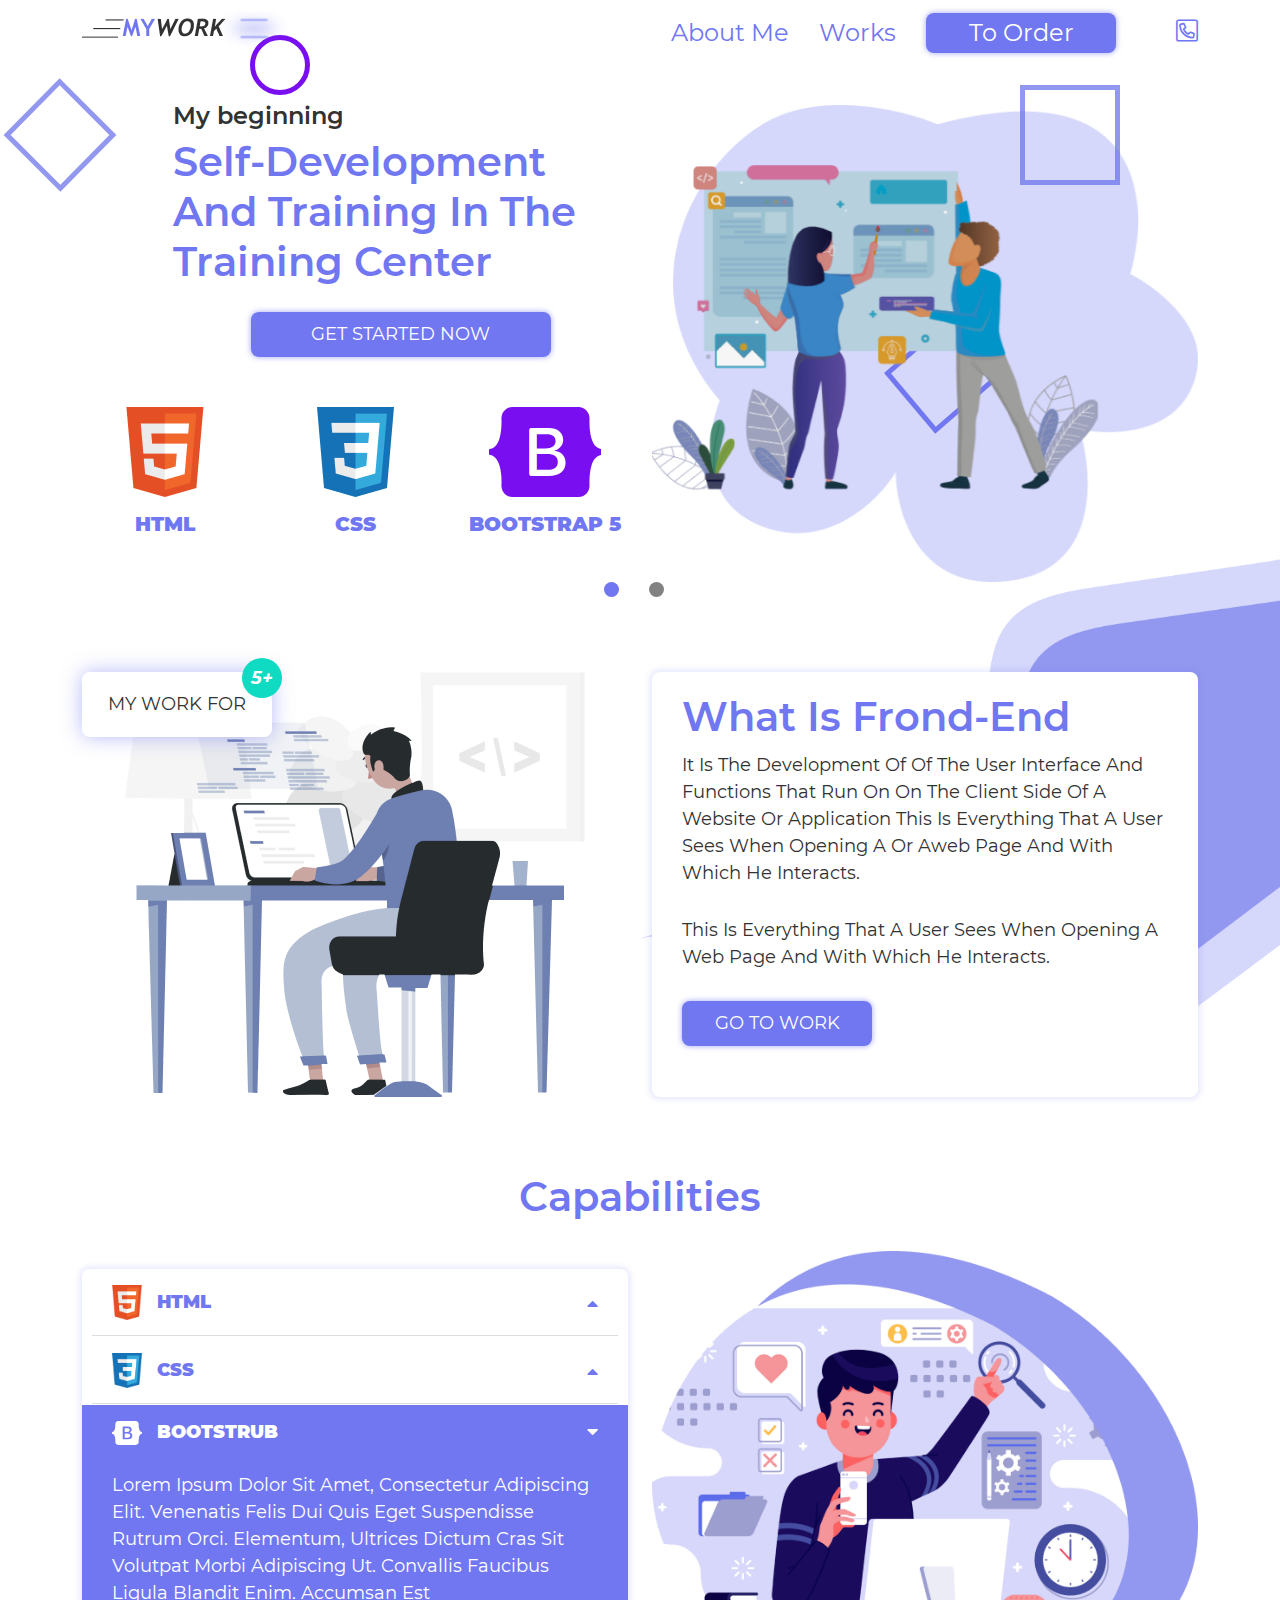
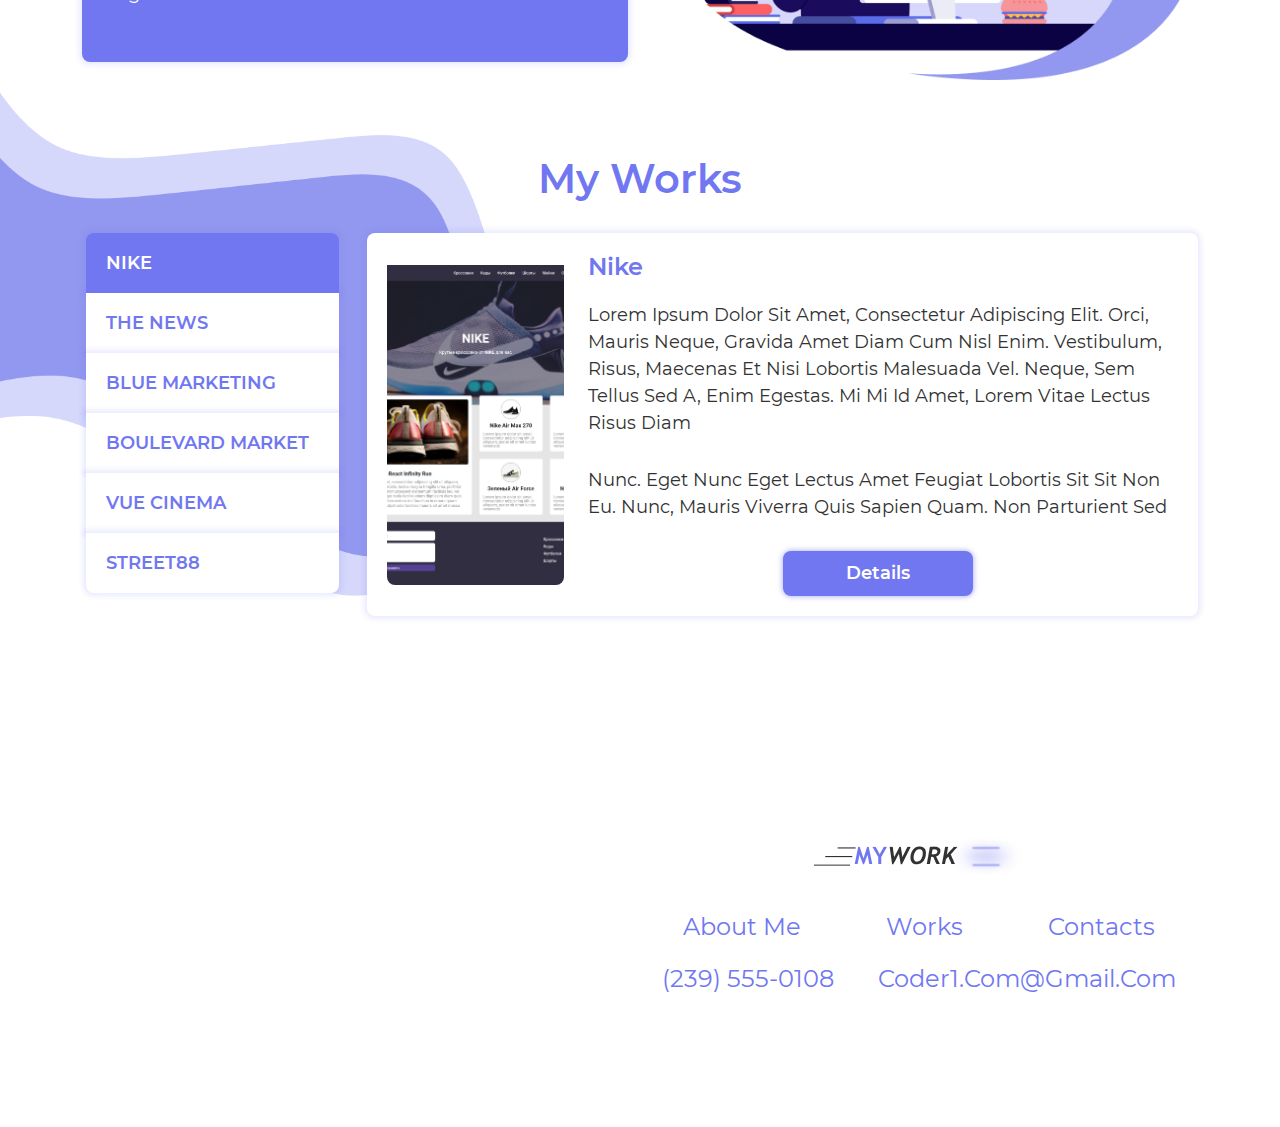
<file: index.html>
<!DOCTYPE html>
<html lang="en">

<head>
  <meta charset="UTF-8">
  <meta name="viewport" content="width=device-width, initial-scale=1.0">
  <title>My-Work</title>
  <link rel="stylesheet" href="libs/bootstrap.min.css">
  <link rel="stylesheet" href="styles/style.css">
  <link rel="stylesheet" href="styles/media.css">
</head>

<body>
  <header class="header">
    <nav class="navbar navbar-expand-lg">
      <div class="container">
        <a href="#!" class="logo"></a>
        <button class="navbar-toggler btn-success" data-bs-toggle="collapse" data-bs-target="#nav">
          <i class="intro__icon fa"></i>
        </button>
        <div class="collapse navbar-collapse" id="nav">
          <ul class="navbar-nav ms-auto align-items-start align-items-lg-center">
            <li><a href="#!" class="header__link">About me</a></li>
            <li><a href="#!" class="header__link">Works</a></li>
            <li><a href="#!" class="header__btn mb-3 mb-lg-0">to order</a></li>
            <li><a href="#!" class="header__tel fa"></a></li>
          </ul>
        </div>
      </div>
    </nav>
  </header>
  <main>
    <section class="intro position-relative">
      <div class="container">
        <div id="slider" class="carousel slide carousel-fade row" data-bs-ride="carousel">
          <div class="col-lg-6">
            <div class="col-lg-10 ms-auto">
              <p class="intro__subtitle">My beginning</p>
              <h1 class="intro__title">Self-development and training in the training center</h1>
              <a href="#!" class="intro__btn mx-auto">GET STARTED NOW</a>
            </div>
            <div class="row text-center flex-wrap-reverse justify-content-center">
              <div class="col-6 col-sm-4">
                <img src="images/html.png" class="intro__brand" alt="HTML">
                <h4 class="intro__name">html</h4>
              </div>
              <div class="col-6 col-sm-4">
                <img src="images/css.png" class="intro__brand" alt="HTML">
                <h4 class="intro__name">css</h4>
              </div>
              <div class="col-6 col-sm-4">
                <svg xmlns="http://www.w3.org/2000/svg" class="intro__brand intro__brand_violet" viewBox="0 0 118 94"
                  role="img">
                  <path fill-rule="evenodd" clip-rule="evenodd"
                    d="M24.509 0c-6.733 0-11.715 5.893-11.492 12.284.214 6.14-.064 14.092-2.066 20.577C8.943 39.365 5.547 43.485 0 44.014v5.972c5.547.529 8.943 4.649 10.951 11.153 2.002 6.485 2.28 14.437 2.066 20.577C12.794 88.106 17.776 94 24.51 94H93.5c6.733 0 11.714-5.893 11.491-12.284-.214-6.14.064-14.092 2.066-20.577 2.009-6.504 5.396-10.624 10.943-11.153v-5.972c-5.547-.529-8.934-4.649-10.943-11.153-2.002-6.484-2.28-14.437-2.066-20.577C105.214 5.894 100.233 0 93.5 0H24.508zM80 57.863C80 66.663 73.436 72 62.543 72H44a2 2 0 01-2-2V24a2 2 0 012-2h18.437c9.083 0 15.044 4.92 15.044 12.474 0 5.302-4.01 10.049-9.119 10.88v.277C75.317 46.394 80 51.21 80 57.863zM60.521 28.34H49.948v14.934h8.905c6.884 0 10.68-2.772 10.68-7.727 0-4.643-3.264-7.207-9.012-7.207zM49.948 49.2v16.458H60.91c7.167 0 10.964-2.876 10.964-8.281 0-5.406-3.903-8.178-11.425-8.178H49.948z"
                    fill="currentColor"></path>
                </svg>
                <h4 class="intro__name">bootstrap 5</h4>
              </div>
            </div>
          </div>
          <div class="col-lg-6">
            <div class="carousel-inner">
              <img src="images/carousel_img_1.png" alt="" class="carousel-item intro__img active">
              <img src="images/carousel_img_2.png" alt="" class="carousel-item intro__img">
            </div>
          </div>
          <div class="carousel-indicators position-static pr-0 mx-0">
            <div class="intro__indicator active" data-bs-target="#slider" data-bs-slide-to="0"></div>
            <div class="intro__indicator" data-bs-target="#slider" data-bs-slide-to="1"></div>
          </div>
        </div>
      </div>
      <div class="rectangle rectangle_1 d-none d-md-block"></div>
      <div class="rectangle rectangle_2 d-none d-md-block"></div>
      <div class="rectangle rectangle_3 d-none d-md-block"></div>
      <div class="rectangle rectangle_4 d-none d-md-block"></div>
    </section>
    <section class="about position-relative">
      <img src="images/shape_1.png" alt="shape_1" class="shape shape_1">
      <div class="container">
        <div class="row">
          <div class="col-lg-6">
            <div class="position-relative text-center">
              <img src="images/about_img.png" alt="" class="mw-100">
              <p class="about__motto">my work for <span class="about__rating">5+</span></p>
            </div>
          </div>
          <div class="col-lg-6">
            <div class="about__content">
              <h2 class="about__title">What is Frond-End</h2>
              <p class="about__text">it is the development of of the user interface and functions that run on on the client side of a website or application
                This is everything that a user sees when opening a or aweb page and with which he interacts.</p>
              <p class="about__text">This is everything that a user sees when opening a web page and with which he interacts.</p>
              <a href="" class="about__link">go to work</a>
            </div>
          </div>
        </div>
      </div>
    </section>
    <section class="capabilities">
      <div class="container">
        <h1 class="capabilities_title">Capabilities</h1>
        <div class="row align-items-center flex-wrap-reverse"> 
        <div class="col-lg-6" >
          <div class="accordion" id="accordion">
          <div class="accordion-item">
            <h4 class="mb-0">
              <button class="accordion__button collapsed" data-bs-toggle="collapse" data-bs-target="#html">
                <span class="accordion__head">
                  <img src="images/html.png" alt="html" class="accordion__logo">
                  html
                  <div class="fa accordion__caret"></div>
                </span>
              </button>
            </h4>
            <div id="html" class="accordion-collapse collapse border-0" data-bs-parent="#accordion">
              <p class="accordion_body">
                Lorem ipsum dolor sit amet, consectetur adipiscing elit. Venenatis felis dui quis eget suspendisse rutrum orci. Elementum, ultrices dictum cras sit volutpat morbi adipiscing ut. Convallis faucibus ligula blandit enim. Accumsan est 
              </p>
            </div>
          </div>
          <div class="accordion-item">
            <h4 class="mb-0">
              <button class="accordion__button collapsed" data-bs-toggle="collapse" data-bs-target="#css">
                <span class="accordion__head">
                  <img src="images/css.png" alt="css" class="accordion__logo">
                  css
                  <div class="fa accordion__caret"></div>
                </span>
              </button>
            </h4>
            <div id="css" class="accordion-collapse collapse border-0" data-bs-parent="#accordion">
              <p class="accordion_body">
                Lorem ipsum dolor sit amet, consectetur adipiscing elit. Venenatis felis dui quis eget suspendisse rutrum orci. Elementum, ultrices dictum cras sit volutpat morbi adipiscing ut. Convallis faucibus ligula blandit enim. Accumsan est 
              </p>
            </div>
          </div>
          <div class="accordion-item">
            <h4 class="mb-0">
              <button class="accordion__button" data-bs-toggle="collapse" data-bs-target="#bootstrub">
                <span class="accordion__head">
                  <svg xmlns="http://www.w3.org/2000/svg" class="accordion__logo" viewBox="0 0 118 94"
                  role="img">
                  <path fill-rule="evenodd" clip-rule="evenodd"
                    d="M24.509 0c-6.733 0-11.715 5.893-11.492 12.284.214 6.14-.064 14.092-2.066 20.577C8.943 39.365 5.547 43.485 0 44.014v5.972c5.547.529 8.943 4.649 10.951 11.153 2.002 6.485 2.28 14.437 2.066 20.577C12.794 88.106 17.776 94 24.51 94H93.5c6.733 0 11.714-5.893 11.491-12.284-.214-6.14.064-14.092 2.066-20.577 2.009-6.504 5.396-10.624 10.943-11.153v-5.972c-5.547-.529-8.934-4.649-10.943-11.153-2.002-6.484-2.28-14.437-2.066-20.577C105.214 5.894 100.233 0 93.5 0H24.508zM80 57.863C80 66.663 73.436 72 62.543 72H44a2 2 0 01-2-2V24a2 2 0 012-2h18.437c9.083 0 15.044 4.92 15.044 12.474 0 5.302-4.01 10.049-9.119 10.88v.277C75.317 46.394 80 51.21 80 57.863zM60.521 28.34H49.948v14.934h8.905c6.884 0 10.68-2.772 10.68-7.727 0-4.643-3.264-7.207-9.012-7.207zM49.948 49.2v16.458H60.91c7.167 0 10.964-2.876 10.964-8.281 0-5.406-3.903-8.178-11.425-8.178H49.948z"
                    fill="currentColor"></path>
                </svg>
                  bootstrub
                  <div class="fa accordion__caret"></div>
                </span>
              </button>
            </h4>
            <div id="bootstrub" class="accordion-collapse collapse show border-0" data-bs-parent="#accordion">
              <p class="accordion_body">
                Lorem ipsum dolor sit amet, consectetur adipiscing elit. Venenatis felis dui quis eget suspendisse rutrum orci. Elementum, ultrices dictum cras sit volutpat morbi adipiscing ut. Convallis faucibus ligula blandit enim. Accumsan est 
              </p>
            </div>
          </div>
        </div>
      </div>
        <div class="col-lg-6 mb-3 mb-lg-0">
          <img src="images/capabilities.png" alt="smiling developer" class="w-100">
        </div>
        </div>
      </div>
    </section>
    
    <section class="works">
      <img src="images/shape_2.png" alt="shape" class="shape shape_2">
      <div class="container">
        <h2 class="works__title">My Works</h2>
        <div class="row">
          <div class="col-xl-3 mb-3 mb-xl-0 px-3 nav nav-pilss flex-column">
            <a  href="#nike" class="works__link active" data-bs-toggle="pill">Nike</a>
            <a  href="#tnw" class="works__link " data-bs-toggle="pill">The News</a>
            <a  href="#blue" class="works__link " data-bs-toggle="pill">Blue Marketing</a>
            <a  href="#market" class="works__link " data-bs-toggle="pill">Boulevard Market</a>
            <a  href="#vue" class="works__link " data-bs-toggle="pill">Vue cinema</a>
            <a  href="#street" class="works__link " data-bs-toggle="pill">Street88</a>
          </div>
          <div class="col-xl-9 tab-content">
            <div class="tab-pane fade show active wokrs__content h-100 " id="nike">
              <div class="row">
                <div class="col-lg-3 col-md-4 d-flex align-items-center">
                  <img src="images/nike.png" alt="Nike layout" class="works__img">
                </div>
                <div class="col text-center text-md-start " >
                  <h4 class="works__name">Nike</h4>
                  <p class="works__text">Lorem ipsum dolor sit amet, consectetur adipiscing elit. Orci, mauris neque, gravida amet diam cum nisl enim. Vestibulum, risus, maecenas et nisi lobortis malesuada vel. Neque, sem tellus sed a, enim egestas. Mi mi id amet, lorem vitae lectus risus diam </p>
                  <p class="works__text">Nunc. Eget nunc eget lectus amet feugiat lobortis sit sit non eu. Nunc, mauris viverra quis sapien quam. Non parturient sed </p>
                  <a href=""  class="works__button mx-auto">details</a>
                </div>
              </div>
            </div>
            <div class="tab-pane fade  wokrs__content h-100" id="tnw">
              <div class="row">
                <div class="col-lg-3 col-md-4 d-flex align-items-center">
                  <img src="images/TNW.png" alt="The News Web" class="works__img">
                </div>
                <div class="col text-center text-md-start">
                  <h4 class="works__name">The News Web</h4>
                  <p class="works__text">Lorem ipsum dolor sit amet, consectetur adipiscing elit. Orci, mauris neque, gravida amet diam cum nisl enim. Vestibulum, risus, maecenas et nisi lobortis malesuada vel. Neque, sem tellus sed a, enim egestas. Mi mi id amet, lorem vitae lectus risus diam </p>
                  <p class="works__text">Nunc. Eget nunc eget lectus amet feugiat lobortis sit sit non eu. Nunc, mauris viverra quis sapien quam. Non parturient sed </p>
                  <a href=""  class="works__button mx-auto">details</a>
                </div>
              </div>
            </div>
            <div class="tab-pane fade  wokrs__content h-100" id="blue">
              <div class="row">
                <div class="col-lg-3 col-md-4 d-flex align-items-center">
                  <img src="images/Blue marketing.png" alt="Blue marketing" class="works__img">
                </div>
                <div class="col text-center text-md-start">
                  <h4 class="works__name">Blue marketing</h4>
                  <p class="works__text">Lorem ipsum dolor sit amet, consectetur adipiscing elit. Orci, mauris neque, gravida amet diam cum nisl enim. Vestibulum, risus, maecenas et nisi lobortis malesuada vel. Neque, sem tellus sed a, enim egestas. Mi mi id amet, lorem vitae lectus risus diam </p>
                  <p class="works__text">Nunc. Eget nunc eget lectus amet feugiat lobortis sit sit non eu. Nunc, mauris viverra quis sapien quam. Non parturient sed </p>
                  <a href=""  class="works__button mx-auto">details</a>
                </div>
              </div>
            </div>
            <div class="tab-pane fade   wokrs__content h-100" id="market">
              <div class="row">
                <div class="col-lg-3 col-md-4 d-flex align-items-center">
                  <img src="images/Boulevard market.png" alt="Boulevard market" class="works__img">
                </div>
                <div class="col text-center text-md-start">
                  <h4 class="works__name">Boulevard market</h4>
                  <p class="works__text">Lorem ipsum dolor sit amet, consectetur adipiscing elit. Orci, mauris neque, gravida amet diam cum nisl enim. Vestibulum, risus, maecenas et nisi lobortis malesuada vel. Neque, sem tellus sed a, enim egestas. Mi mi id amet, lorem vitae lectus risus diam </p>
                  <p class="works__text">Nunc. Eget nunc eget lectus amet feugiat lobortis sit sit non eu. Nunc, mauris viverra quis sapien quam. Non parturient sed </p>
                  <a href=""  class="works__button mx-auto">details</a>
                </div>
              </div>
            </div>
            <div class="tab-pane fade   wokrs__content h-100" id="vue">
              <div class="row">
                <div class="col-lg-3 col-md-4 d-flex align-items-center">
                  <img src="images/Vue Cinemas.png" alt="Vue Cinemas" class="works__img">
                </div>
                <div class="col text-center text-md-start">
                  <h4 class="works__name">Vue Cinemas</h4>
                  <p class="works__text">Lorem ipsum dolor sit amet, consectetur adipiscing elit. Orci, mauris neque, gravida amet diam cum nisl enim. Vestibulum, risus, maecenas et nisi lobortis malesuada vel. Neque, sem tellus sed a, enim egestas. Mi mi id amet, lorem vitae lectus risus diam </p>
                  <p class="works__text">Nunc. Eget nunc eget lectus amet feugiat lobortis sit sit non eu. Nunc, mauris viverra quis sapien quam. Non parturient sed </p>
                  <a href=""  class="works__button mx-auto">details</a>
                </div>
              </div>
            </div>
            <div class="tab-pane fade   wokrs__content h-100" id="street">
              <div class="row">
                <div class="col-lg-3 col-md-4 d-flex align-items-center">
                  <img src="images/Street88.png" alt="Street88" class="works__img">
                </div>
                <div class="col text-center text-md-start">
                  <h4 class="works__name">Street88</h4>
                  <p class="works__text">Lorem ipsum dolor sit amet, consectetur adipiscing elit. Orci, mauris neque, gravida amet diam cum nisl enim. Vestibulum, risus, maecenas et nisi lobortis malesuada vel. Neque, sem tellus sed a, enim egestas. Mi mi id amet, lorem vitae lectus risus diam </p>
                  <p class="works__text">Nunc. Eget nunc eget lectus amet feugiat lobortis sit sit non eu. Nunc, mauris viverra quis sapien quam. Non parturient sed </p>
                  <a href=""  class="works__button mx-auto">details</a>
                </div>
              </div>
            </div>
          </div>
        </div>
      </div>
    </section>
    
  </main>
  <footer class="footer">
    <div class="container">
      <div class="col-lg-8 col-xl-6 ms-auto text-center">
        <a href="" class="logo"></a>
        <div class="mt-4 mb-3 d-flex justify-content-around flex-wrap">
          <a class="footer__link" href="#!">About Me</a>
          <a class="footer__link" href="#!">Works</a>
          <a class="footer__link" href="#!">Contacts</a>
        </div>
        <div class="d-flex justify-content-around flex-wrap">
          <a class="footer__link" href="tel:+2395550108">(239) 555-0108</a>
          <a class="footer__link" href="mailto:coder1.com@gmail.com">coder1.com@gmail.com</a>
        </div>
      </div>
    </div>
  </footer>

  <script src="libs/bootstrap.bundle.min.js"></script>
</body>

</html>
</file>
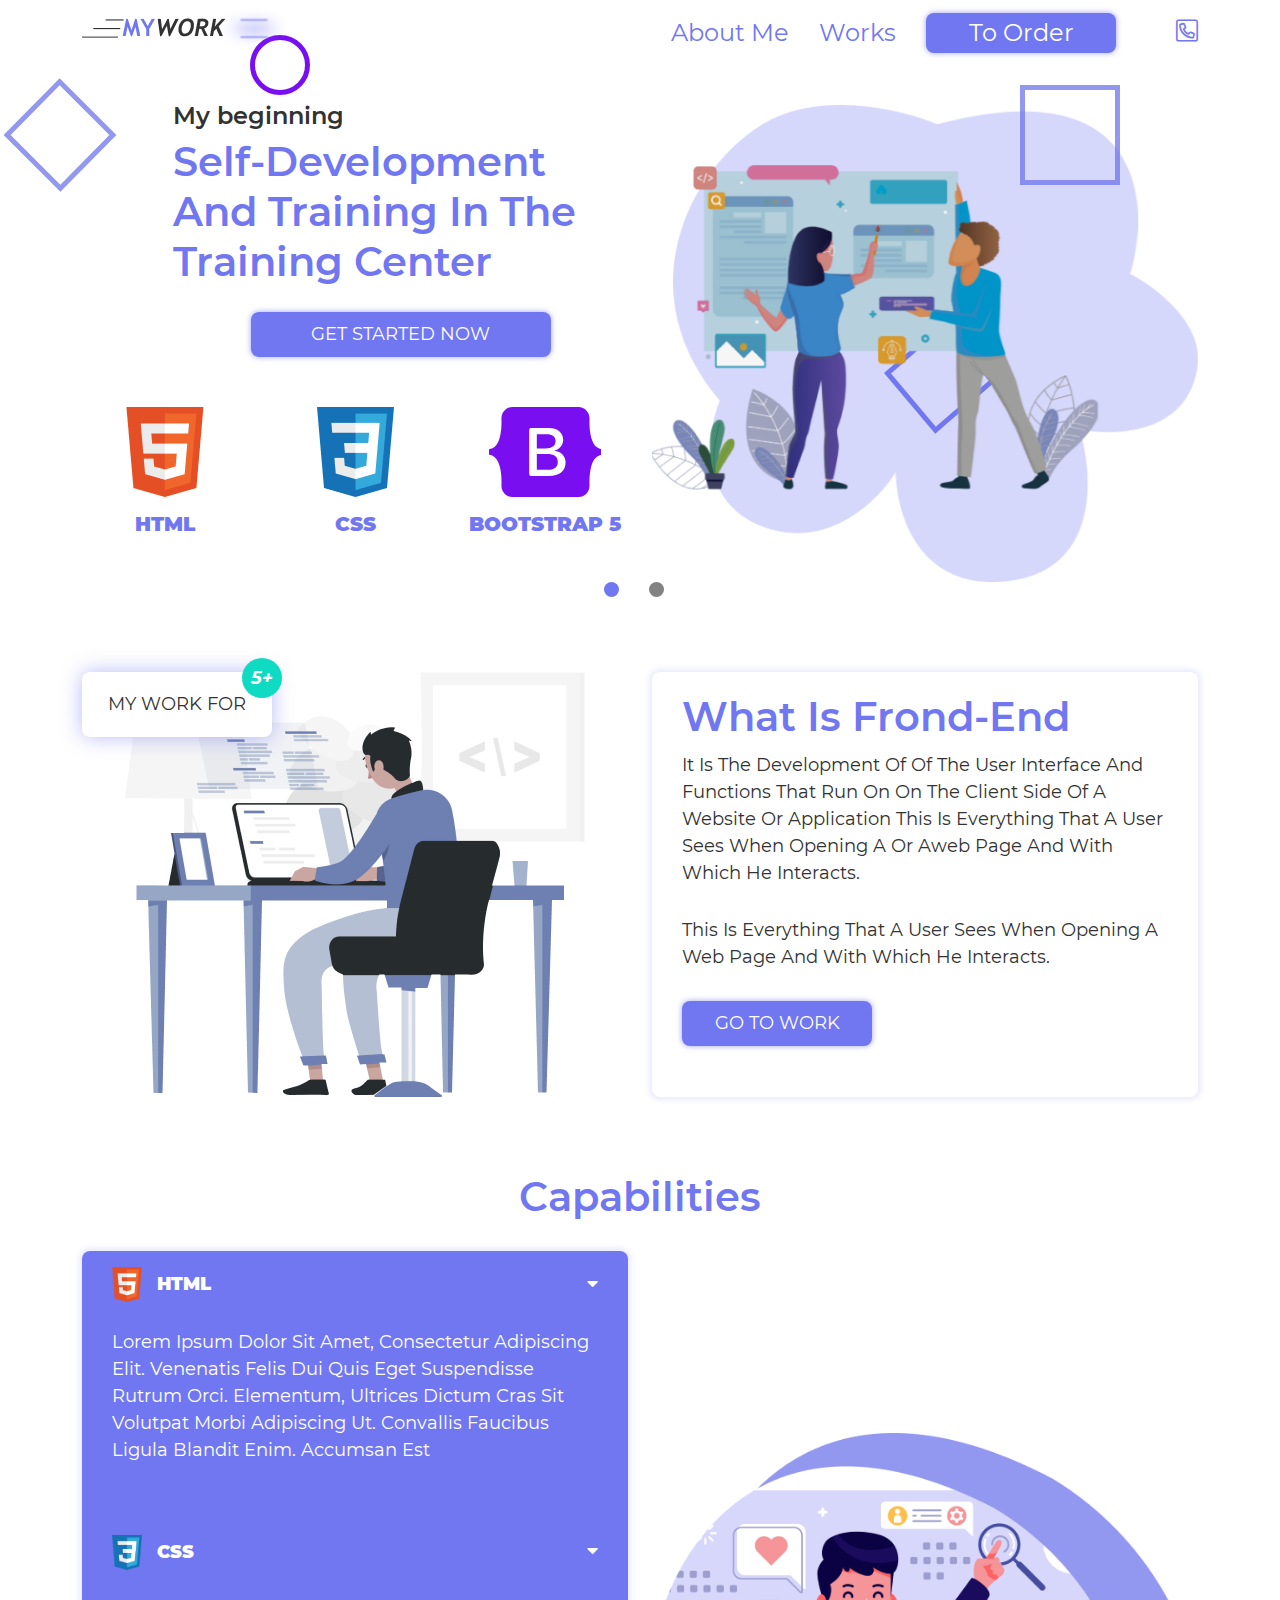
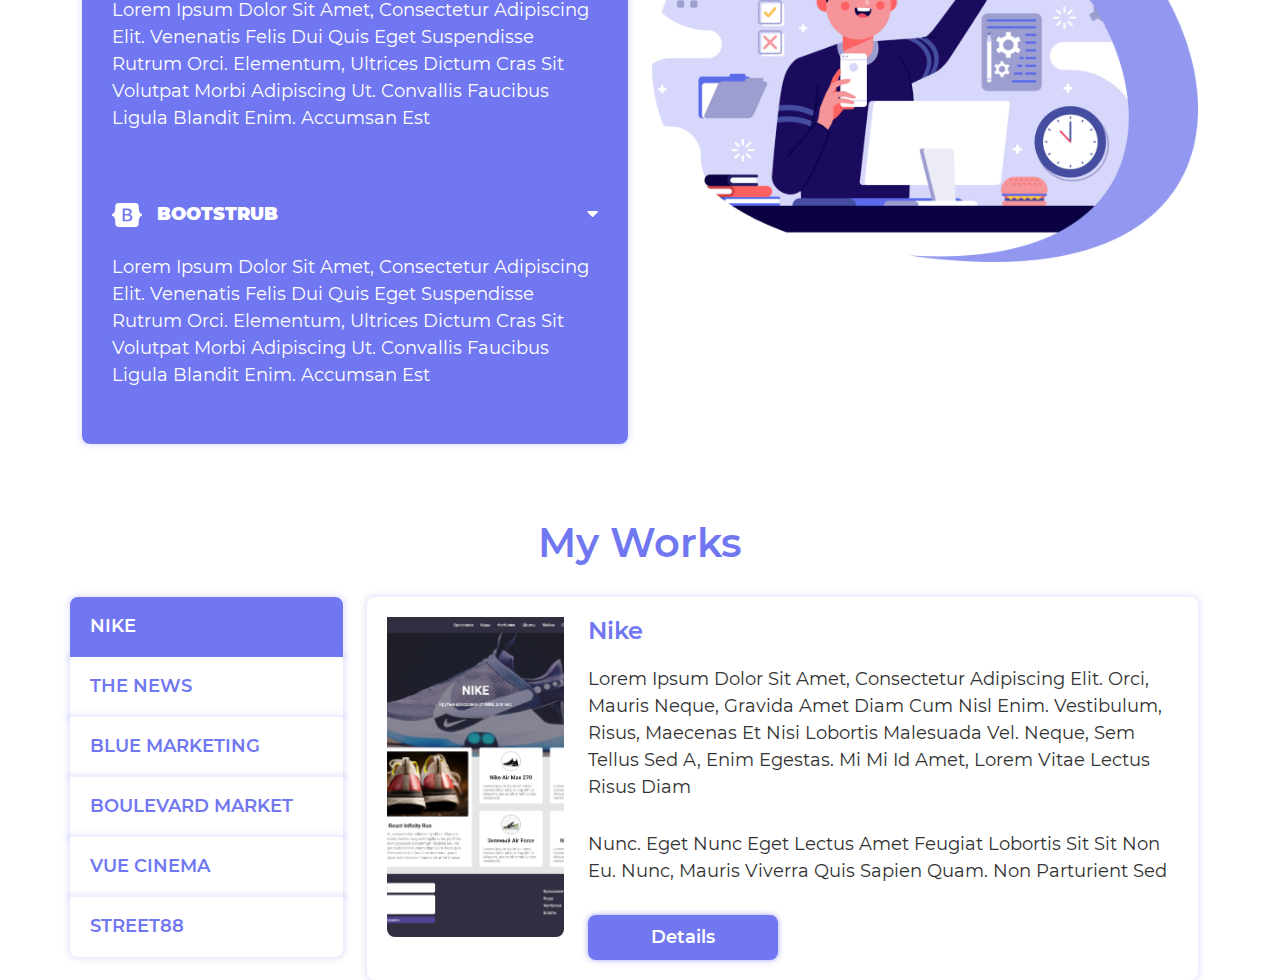
<file: My Work/index.html>
<!DOCTYPE html>
<html lang="en">

<head>
  <meta charset="UTF-8">
  <meta name="viewport" content="width=device-width, initial-scale=1.0">
  <title>My-Work</title>
  <link rel="stylesheet" href="libs/bootstrap.min.css">
  <link rel="stylesheet" href="styles/style.css">
  <link rel="stylesheet" href="styles/media.css">
</head>

<body>
  <header class="header">
    <nav class="navbar navbar-expand-lg">
      <div class="container">
        <a href="#!" class="logo"></a>
        <button class="navbar-toggler btn-success" data-bs-toggle="collapse" data-bs-target="#nav">
          <i class="intro__icon fa"></i>
        </button>
        <div class="collapse navbar-collapse" id="nav">
          <ul class="navbar-nav ms-auto align-items-start align-items-lg-center">
            <li><a href="#!" class="header__link">About me</a></li>
            <li><a href="#!" class="header__link">Works</a></li>
            <li><a href="#!" class="header__btn mb-3 mb-lg-0">to order</a></li>
            <li><a href="#!" class="header__tel fa"></a></li>
          </ul>
        </div>
      </div>
    </nav>
  </header>
  <main>
    <section class="intro position-relative">
      <div class="container">
        <div id="slider" class="carousel slide carousel-fade row" data-bs-ride="carousel">
          <div class="col-lg-6">
            <div class="col-lg-10 ms-auto">
              <p class="intro__subtitle">My beginning</p>
              <h1 class="intro__title">Self-development and training in the training center</h1>
              <a href="#!" class="intro__btn mx-auto">GET STARTED NOW</a>
            </div>
            <div class="row text-center flex-wrap-reverse justify-content-center">
              <div class="col-6 col-sm-4">
                <img src="images/html.png" class="intro__brand" alt="HTML">
                <h4 class="intro__name">html</h4>
              </div>
              <div class="col-6 col-sm-4">
                <img src="images/css.png" class="intro__brand" alt="HTML">
                <h4 class="intro__name">css</h4>
              </div>
              <div class="col-6 col-sm-4">
                <svg xmlns="http://www.w3.org/2000/svg" class="intro__brand intro__brand_violet" viewBox="0 0 118 94"
                  role="img">
                  <path fill-rule="evenodd" clip-rule="evenodd"
                    d="M24.509 0c-6.733 0-11.715 5.893-11.492 12.284.214 6.14-.064 14.092-2.066 20.577C8.943 39.365 5.547 43.485 0 44.014v5.972c5.547.529 8.943 4.649 10.951 11.153 2.002 6.485 2.28 14.437 2.066 20.577C12.794 88.106 17.776 94 24.51 94H93.5c6.733 0 11.714-5.893 11.491-12.284-.214-6.14.064-14.092 2.066-20.577 2.009-6.504 5.396-10.624 10.943-11.153v-5.972c-5.547-.529-8.934-4.649-10.943-11.153-2.002-6.484-2.28-14.437-2.066-20.577C105.214 5.894 100.233 0 93.5 0H24.508zM80 57.863C80 66.663 73.436 72 62.543 72H44a2 2 0 01-2-2V24a2 2 0 012-2h18.437c9.083 0 15.044 4.92 15.044 12.474 0 5.302-4.01 10.049-9.119 10.88v.277C75.317 46.394 80 51.21 80 57.863zM60.521 28.34H49.948v14.934h8.905c6.884 0 10.68-2.772 10.68-7.727 0-4.643-3.264-7.207-9.012-7.207zM49.948 49.2v16.458H60.91c7.167 0 10.964-2.876 10.964-8.281 0-5.406-3.903-8.178-11.425-8.178H49.948z"
                    fill="currentColor"></path>
                </svg>
                <h4 class="intro__name">bootstrap 5</h4>
              </div>
            </div>
          </div>
          <div class="col-lg-6">
            <div class="carousel-inner">
              <img src="images/carousel_img_1.png" alt="" class="carousel-item intro__img active">
              <img src="images/carousel_img_2.png" alt="" class="carousel-item intro__img">
            </div>
          </div>
          <div class="carousel-indicators position-static pr-0 mx-0">
            <div class="intro__indicator active" data-bs-target="#slider" data-bs-slide-to="0"></div>
            <div class="intro__indicator" data-bs-target="#slider" data-bs-slide-to="1"></div>
          </div>
        </div>
      </div>
      <div class="rectangle rectangle_1 d-none d-md-block"></div>
      <div class="rectangle rectangle_2 d-none d-md-block"></div>
      <div class="rectangle rectangle_3 d-none d-md-block"></div>
      <div class="rectangle rectangle_4 d-none d-md-block"></div>
    </section>
    <section class="about">
      <div class="container">
        <div class="row">
          <div class="col-lg-6">
            <div class="position-relative text-center">
              <img src="images/about_img.png" alt="" class="mw-100">
              <p class="about__motto">my work for <span class="about__rating">5+</span></p>
            </div>
          </div>
          <div class="col-lg-6">
            <div class="about__content">
              <h2 class="about__title">What is Frond-End</h2>
              <p class="about__text">it is the development of of the user interface and functions that run on on the client side of a website or application
                This is everything that a user sees when opening a or aweb page and with which he interacts.</p>
              <p class="about__text">This is everything that a user sees when opening a web page and with which he interacts.</p>
              <a href="" class="about__link">go to work</a>
            </div>
          </div>
        </div>
      </div>
    </section>
    <section class="capabilities">
      <div class="container">
        <h1 class="capabilities_title">Capabilities</h1>
        <div class="row align-items-center flex-wrap-reverse"> 
        <div class="col-lg-6" >
          <div class="accordion" id="accordion">
          <div class="accordion-item">
            <h4 class="mb-0">
              <button class="accordion__button" data-bs-toggle="collapse" data-bs-target="#html">
                <span class="accordion__head">
                  <img src="images/html.png" alt="html" class="accordion__logo">
                  html
                  <div class="fa accordion__caret"></div>
                </span>
              </button>
            </h4>
            <div id="html" class="accordion-collapse collapse show border-0" data-bs-parent="#accordion">
              <p class="accordion_body">
                Lorem ipsum dolor sit amet, consectetur adipiscing elit. Venenatis felis dui quis eget suspendisse rutrum orci. Elementum, ultrices dictum cras sit volutpat morbi adipiscing ut. Convallis faucibus ligula blandit enim. Accumsan est 
              </p>
            </div>
          </div>
          <div class="accordion-item">
            <h4 class="mb-0">
              <button class="accordion__button" data-bs-toggle="collapse" data-bs-target="#css">
                <span class="accordion__head">
                  <img src="images/css.png" alt="css" class="accordion__logo">
                  css
                  <div class="fa accordion__caret"></div>
                </span>
              </button>
            </h4>
            <div id="css" class="accordion-collapse collapse show border-0" data-bs-parent="#accordion">
              <p class="accordion_body">
                Lorem ipsum dolor sit amet, consectetur adipiscing elit. Venenatis felis dui quis eget suspendisse rutrum orci. Elementum, ultrices dictum cras sit volutpat morbi adipiscing ut. Convallis faucibus ligula blandit enim. Accumsan est 
              </p>
            </div>
          </div>
          <div class="accordion-item">
            <h4 class="mb-0">
              <button class="accordion__button" data-bs-toggle="collapse" data-bs-target="#bootstrub">
                <span class="accordion__head">
                  <svg xmlns="http://www.w3.org/2000/svg" class="accordion__logo" viewBox="0 0 118 94"
                  role="img">
                  <path fill-rule="evenodd" clip-rule="evenodd"
                    d="M24.509 0c-6.733 0-11.715 5.893-11.492 12.284.214 6.14-.064 14.092-2.066 20.577C8.943 39.365 5.547 43.485 0 44.014v5.972c5.547.529 8.943 4.649 10.951 11.153 2.002 6.485 2.28 14.437 2.066 20.577C12.794 88.106 17.776 94 24.51 94H93.5c6.733 0 11.714-5.893 11.491-12.284-.214-6.14.064-14.092 2.066-20.577 2.009-6.504 5.396-10.624 10.943-11.153v-5.972c-5.547-.529-8.934-4.649-10.943-11.153-2.002-6.484-2.28-14.437-2.066-20.577C105.214 5.894 100.233 0 93.5 0H24.508zM80 57.863C80 66.663 73.436 72 62.543 72H44a2 2 0 01-2-2V24a2 2 0 012-2h18.437c9.083 0 15.044 4.92 15.044 12.474 0 5.302-4.01 10.049-9.119 10.88v.277C75.317 46.394 80 51.21 80 57.863zM60.521 28.34H49.948v14.934h8.905c6.884 0 10.68-2.772 10.68-7.727 0-4.643-3.264-7.207-9.012-7.207zM49.948 49.2v16.458H60.91c7.167 0 10.964-2.876 10.964-8.281 0-5.406-3.903-8.178-11.425-8.178H49.948z"
                    fill="currentColor"></path>
                </svg>
                  bootstrub
                  <div class="fa accordion__caret"></div>
                </span>
              </button>
            </h4>
            <div id="bootstrub" class="accordion-collapse collapse show border-0" data-bs-parent="#accordion">
              <p class="accordion_body">
                Lorem ipsum dolor sit amet, consectetur adipiscing elit. Venenatis felis dui quis eget suspendisse rutrum orci. Elementum, ultrices dictum cras sit volutpat morbi adipiscing ut. Convallis faucibus ligula blandit enim. Accumsan est 
              </p>
            </div>
          </div>
        </div>
      </div>
        <div class="col-lg-6 mb-3 mb-lg-0">
          <img src="images/capabilities.png" alt="smiling developer" class="w-100">
        </div>
        </div>
      </div>
    </section>
    
    <section class="works">
      <div class="container">
        <h2 class="works__title">My Works</h2>
        <div class="row">
          <div class="col-3 nav nav-pilss flex-column">
            <a  href="#nike" class="works__link active" data-bs-toggle="pill">Nike</a>
            <a  href="#tnw" class="works__link " data-bs-toggle="pill">The News</a>
            <a  href="#blue" class="works__link " data-bs-toggle="pill">Blue Marketing</a>
            <a  href="#market" class="works__link " data-bs-toggle="pill">Boulevard Market</a>
            <a  href="#vue" class="works__link " data-bs-toggle="pill">Vue cinema</a>
            <a  href="#street" class="works__link " data-bs-toggle="pill">Street88</a>
          </div>
          <div class="col-9 tab-content">
            <div class="tab-pane fade show active wokrs__content h-100">
              <div class="row">
                <div class="col-3">
                  <img src="images/nike.png" alt="Nike layout" class="works__img">
                </div>
                <div class="col">
                  <h4 class="works__name">Nike</h4>
                  <p class="works__text">Lorem ipsum dolor sit amet, consectetur adipiscing elit. Orci, mauris neque, gravida amet diam cum nisl enim. Vestibulum, risus, maecenas et nisi lobortis malesuada vel. Neque, sem tellus sed a, enim egestas. Mi mi id amet, lorem vitae lectus risus diam </p>
                  <p class="works__text">Nunc. Eget nunc eget lectus amet feugiat lobortis sit sit non eu. Nunc, mauris viverra quis sapien quam. Non parturient sed </p>
                  <a href="" class="works__button">details</a>
                </div>
              </div>
            </div>
          </div>
        </div>
      </div>
    </section>
    
  </main>
  <footer></footer>

  <script src="libs/bootstrap.bundle.min.js"></script>
</body>

</html>
</file>
<file: styles/style.css>
@import 'font.css';

:root {
  --primary-background: #ffffff;
  --secondary-background: #7177F1;
  --primary-text-color: #323232;
  --secondary-text-color: #FFFFFF;
  --primary-link-color: #7177F1;
  --secondary-link-color: #FFFFFF;
  --primary-title-color: #7177F1;
  --secondary-title-color: #FFFFFF;
  --primary-font-face: 'Montserrat';
  --secondary-font-face: 'Trebuchet';
}

body {
  font-family: var(--primary-font-face);
  background: var(--primary-background);
  color: var(--primary-text-color);
}

.logo::before {
  content: url(../images/logo_light.png);
}

.header__link {
  color: var(--primary-link-color);
  text-decoration: none;
  margin-right: 30px;
  font-size: 24px;
  text-transform: capitalize;
  transition: 0.5s;
}

.header__link:hover{
  color: var(--primary-text-color);
}

.header__btn {
  width: 190px;
  height: 40px;
  background: var(--secondary-background);
  display: flex;
  align-items: center;
  justify-content: center;
  margin-right: 60px;
  color: var(--secondary-link-color);
  text-decoration: none;
  border-radius: 8px;
  box-shadow: 0px 0px 5px 1px rgba(113, 119, 241, 0.5);
  font-size: 24px;
  text-transform: capitalize;
  transition: 0.5s;
}

.header__btn:hover{
  color: var(--primary-text-color);
  background: var(--primary-background);
}

.header__tel {
  text-decoration: none;
  font-size: 25px;
  color: var(--primary-link-color);
  transition: 0.5s;
}

.header__tel:hover{
  color: var(--primary-text-color);
  text-shadow: 0 0 10px var(--primary-text-color);
}

.header__tel::before {
  content: '\f87b';
  font-weight: 300;
}

.intro__icon::before{
  content: "\f209";
  font-size: 25px;
  color: var(--primary-text-color);
}

.navbar-toggler:focus{
  box-shadow: none;
}

/* ============================INTRO============================ */

.intro{
  padding-top: 40px;
  position: relative;
}

.intro__subtitle{
  font-size: 24px;
  font-weight: 600;
  line-height: 22px;
  margin-bottom: 10px;
}

.intro__title{
  font-weight: 600;
  color: var(--primary-title-color);
  font-size: 40px;
  line-height: 125%;
  text-transform: capitalize;
  margin-bottom: 25px;
}

.intro__btn{
  display: flex;
  align-items: center;
  justify-content: center;
  text-decoration: none;
  width: 300px;
  height: 45px;
  background: var(--secondary-background);
  box-shadow: 0px 0px 5px 1px rgba(113, 119, 241, 0.5);
  border-radius: 8px;
  font-size: 18px;
  text-transform: capitalize;
  color: var(--secondary-link-color);
  transition: 0.5s;
  margin-bottom: 50px;
}

.intro__btn:hover{
  color: var(--primary-text-color);
  background: var(--primary-background);
}

.intro__brand{
  max-width: 100%;
  margin-bottom: 15px;
}

.intro__brand_violet{
  height: 90px;
  color: #790FF1;
}

.intro__name{
  font-size: 20px;
  font-weight: 900;
  line-height: 24px;
  text-transform: uppercase;
  color: var(--primary-title-color);
}

.intro__indicator{
  width: 15px;
  height: 15px;
  border-radius: 50%;
  background: #828282;
  margin-right: 15px;
  margin-left: 15px;
  transition: 400ms;
  cursor: pointer;
}

.intro__indicator.active{
  background: var(--secondary-background);
}

.intro__img{
  width: 100%;
  max-height: 500px;
  object-fit: contain;
}

/* =========================ABOUT==================== */

.about{
  padding-top: 75px;
}

.about__motto{
  position: absolute;
  height: 65px;
  width: 190px;
  border-radius: 8px;
  left: 0;
  top: 0;
  display: flex;
  align-items: center;
  justify-content: center;
  background: var(--primary-background);
  box-shadow: 0px 0px 20px rgba(113, 119, 241, 0.5);
  text-transform: uppercase;
  font-size: 18px;
}

.about__rating{
  color: var(--secondary-text-color);
  border-radius: 50%;
  position: absolute;
  top: -14px;
  right: -10px;
  background: #0FDAC2;
  font-weight: 700;
  font-style: italic;
  width: 40px;
  height: 40px;
  display: flex;
  align-items: center;
  justify-content: center;
  font-size: 18px;
  line-height: 1;
}

.about__content{
  background: var(--primary-background);
  box-shadow: 0px 0px 5px 3px rgba(113, 119, 241, 0.15);
  border-radius: 8px;
  padding: 30px;
  height: 100%;
}

.about__title{
  color: var(--primary-title-color);
  font-size: 40px;
  line-height: 75%;
  font-weight: 600;
  text-transform: capitalize;
  margin-bottom: 20px;
}

.about__text{
  font-size: 18px;
  line-height: 1.5;
  text-transform: capitalize;
  margin-bottom: 30px;
}

.about__link{
  width: 190px;
  height: 45px;
  display: flex;
  align-items: center;
  justify-content: center;
  box-shadow: 0px 0px 5px 1px rgba(113, 119, 241, 0.5);
  border-radius: 8px;
  background: var(--secondary-background);
  color: var(--secondary-link-color);
  text-transform: uppercase;
  font-size: 18px;
  text-decoration: none;
  transition: 0.5s;
}

.about__link:hover{
  background: var(--primary-background);
  color: var(--primary-text-color);
}

.rectangle{
  position: absolute;
  border-width: 5px;
  border-style: solid;
  z-index: -1;
}

.rectangle_1{
  border-color: #9297EF;
  width: 80px;
  height: 80px;
  transform: matrix(0.71, 0.71, -0.7, 0.71, 0, 0);
  left: 20px;
  top: 30px;
}

.rectangle_2{
  border-color: #790FF1;
  width: 60px;
  height: 60px;
  border-radius: 50%;
  top: -30px;
  left: 250px;
}

.rectangle_3{
  bottom: 180px;
  right: 300px;
  border-color: #7177F1;
  transform: matrix(0.76, -0.66, 0.64, 0.76, 0, 0);
  width: 80px;
  height: 80px;
}

.rectangle_4{
  top: 20px;
  right: 160px;
  border-color:  #9297EF;
  width: 100px;
  height: 100px;
}

/*=====================capabilities=============*/
/* 1rem = 16p*/

.capabilities {
  margin-top: 75px;
  position: relative;
}

.capabilities_title {
  color: var(--primary-title-color);
  font-size: 40px;
  line-height: 49px;
  font-weight: 600;
  margin-bottom: 30px;
  text-align: center;
  text-transform: capitalize;
}

.accordion {
  box-shadow: 0px 0px 5px 3px rgba(113, 119, 241, 0.15);
  border-radius: 8px;
  overflow: hidden;
}

.accordion__button {
  background: var(--secondary-background);
  padding-left: 10px;
  padding-right: 10px;
  border: none;
  outline: none;
  width: 100%;
  transition: 0.4s;
  font-weight: 900;
  font-size: 18px;
  text-transform: uppercase;
  color: var(--secondary-title-color);
}

.accordion__button.collapsed {
  background: var(--primary-background);
  color: var(--primary-title-color);
}

.accordion__button::after {
  content: "";
  display: block;
  width: 100%;
  height: 1px;
  margin-top: 15px;
  transition: 0.4s;
}

.accordion__button:focus {
  outline: none;
}

.accordion-item:not(:last-child) .accordion__button.collapsed::after {
  background: #dddddd;
}



.accordion__head {
  display: flex;
  align-items: center;
  padding-top: 15px;
  padding-left: 20px;
  padding-right: 20px;
}

.accordion__logo {
  width: 30px;
  margin-right: 15px;
}

.accordion__caret::before {
  content: '\f0d8';
  font-style: 30px;
}

.accordion__caret {
  margin-left: auto;
  transition: 0.4s;
  transform: rotateX(180deg);
}

.accordion__button.collapsed .accordion__caret {
  transform: rotateX(0deg);
}

.accordion_body {
  padding: 10px 30px 55px;
  font-size: 18px;
  line-height:1.5;
  text-transform: capitalize;
  color: var(--secondary-text-color);
  background: var(--secondary-background);
  margin-bottom: 0;
}

/*==============WORKS===========*/

.works {
  margin-top: 75px;
  position: relative;
}

.works__title {
  font-weight: 600;
  color: var(--primary-title-color);
  font-size: 40px;
  text-align: center;
  text-transform: capitalize;
  margin-bottom: 30px;
}

.works__link {
  height: 60px;
  display: flex;
  align-items: center;
  background: var(--primary-background);
  box-shadow: 0px 0px 5px 3px rgba(113, 119, 241, 0.15);
  padding-right: 20px;
  padding-left: 20px;
  color: var(--primary-link-color);
  text-decoration: none;
  text-transform: uppercase;
  font-size: 18px;
  font-weight: 600;
  transition: 0.5s;
}

.works__link:hover, 
.works__link.active {
  background: var(--secondary-background);
  color: var(--primary-background);
}

.works__link:first-child{ 
  border-radius: 8px 8px 0 0;
}
.works__link:last-child{ 
  border-radius: 0 0 8px 8px;
}

.wokrs__content {
  background: var(--primary-background);
  box-shadow: 0px 0px 5px 3px rgba(113, 119, 241, 0.15);
  border-radius: 8px;
  padding: 20px 30px 20px 20px;
}

.works__img {
  width: 100%;
  height: 100%;
  max-height: 320px;
  object-fit: cover;
  object-position: top;
  border-radius: 0 0 8px 8px;
}

.works__name {
  font-size: 24px;
  font-weight: 600;
  color: var(--primary-title-color);
  margin-bottom: 20px;
  text-transform: capitalize;
}

.works__text {
  margin-bottom: 30px;
  font-size: 18px;
  line-height: 1.5;
  text-transform: capitalize;
}

.works__button {
  display: flex;
  align-items: center;
  justify-content: center;
  width: 190px;
  height: 45px;
  color: var(--secondary-link-color);
  background: var(--secondary-background);
  border-radius: 8px;
  box-shadow: 0px 0px 5px 1px rgba(113, 119, 241, 0.5);
  font-size: 18px;
  font-weight: 600;
  text-transform: capitalize;
  text-decoration: none;
  transform: 0.5s;
}

.works__button:hover {
  color: var(--primary-text-color);
  background: var(--primary-background);
}

/*=================footer=========================*/

.footer {
  margin-top: 220px;
  padding-bottom: 130px;
  position: relative;
}

.footer__link {
  color: var(--primary-link-color);
  transition: 0.5s;
  font-size: 24px;
  text-decoration-color: transparent;
  text-transform: capitalize;
  margin-right: 5px;
  margin-left: 5px;
}

.footer__link:hover {
  color: var(--primary-link-color);
  text-decoration-color: inherit;
}

.shape  {
  position: absolute;
  z-index: -1;
  max-width: 60%;
}

.shape_1 {
  right: 0;
  top: -450px;
}

.shape_2 {
  left: 0;
  top: -230px;
}
</file>
<file: styles/media.css>
@media(prefers-color-scheme: dark) {
  :root {
    --primary-background: #151437;
    --primary-text-color: #ffffff;
  }
  .logo::before{
    content: url(../images/logo_dark.png);
  }
  .about__motto{
    background: var(--secondary-background);
  }
  
  .footer__link,
  .footer__link:hover {
    color: var(--secondary-link-color);
  }
}

@media (max-width:1400px){
  .shape_1 {
    top: -250px;
  }
  
  .shape_2 {
    top: -130px;
  }
}
@media (max-width:1200px){
  .shape_1 {
    top: -150px;
  }
  .shape_2 {
    top: -30px;
  }
}
@media (max-width:992px){
  .shape_1 {
    top: 250px;
  }

}
@media (max-width:768px){
  .shape {
    display: none;
  }
  .rectangle {
    display: none;
  }
}
@media (max-width:576px){}
</file>
<file: My Work/styles/style.css>
@import 'font.css';

:root {
  --primary-background: #ffffff;
  --secondary-background: #7177F1;
  --primary-text-color: #323232;
  --secondary-text-color: #FFFFFF;
  --primary-link-color: #7177F1;
  --secondary-link-color: #FFFFFF;
  --primary-title-color: #7177F1;
  --secondary-title-color: #FFFFFF;
  --primary-font-face: 'Montserrat';
  --secondary-font-face: 'Trebuchet';
}

body {
  font-family: var(--primary-font-face);
  background: var(--primary-background);
  color: var(--primary-text-color);
}

.logo::before {
  content: url(../images/logo_light.png);
}

.header__link {
  color: var(--primary-link-color);
  text-decoration: none;
  margin-right: 30px;
  font-size: 24px;
  text-transform: capitalize;
  transition: 0.5s;
}

.header__link:hover{
  color: var(--primary-text-color);
}

.header__btn {
  width: 190px;
  height: 40px;
  background: var(--secondary-background);
  display: flex;
  align-items: center;
  justify-content: center;
  margin-right: 60px;
  color: var(--secondary-link-color);
  text-decoration: none;
  border-radius: 8px;
  box-shadow: 0px 0px 5px 1px rgba(113, 119, 241, 0.5);
  font-size: 24px;
  text-transform: capitalize;
  transition: 0.5s;
}

.header__btn:hover{
  color: var(--primary-text-color);
  background: var(--primary-background);
}

.header__tel {
  text-decoration: none;
  font-size: 25px;
  color: var(--primary-link-color);
  transition: 0.5s;
}

.header__tel:hover{
  color: var(--primary-text-color);
  text-shadow: 0 0 10px var(--primary-text-color);
}

.header__tel::before {
  content: '\f87b';
  font-weight: 300;
}

.intro__icon::before{
  content: "\f209";
  font-size: 25px;
  color: var(--primary-text-color);
}

.navbar-toggler:focus{
  box-shadow: none;
}

/* ============================INTRO============================ */

.intro{
  padding-top: 40px;
  position: relative;
}

.intro__subtitle{
  font-size: 24px;
  font-weight: 600;
  line-height: 22px;
  margin-bottom: 10px;
}

.intro__title{
  font-weight: 600;
  color: var(--primary-title-color);
  font-size: 40px;
  line-height: 125%;
  text-transform: capitalize;
  margin-bottom: 25px;
}

.intro__btn{
  display: flex;
  align-items: center;
  justify-content: center;
  text-decoration: none;
  width: 300px;
  height: 45px;
  background: var(--secondary-background);
  box-shadow: 0px 0px 5px 1px rgba(113, 119, 241, 0.5);
  border-radius: 8px;
  font-size: 18px;
  text-transform: capitalize;
  color: var(--secondary-link-color);
  transition: 0.5s;
  margin-bottom: 50px;
}

.intro__btn:hover{
  color: var(--primary-text-color);
  background: var(--primary-background);
}

.intro__brand{
  max-width: 100%;
  margin-bottom: 15px;
}

.intro__brand_violet{
  height: 90px;
  color: #790FF1;
}

.intro__name{
  font-size: 20px;
  font-weight: 900;
  line-height: 24px;
  text-transform: uppercase;
  color: var(--primary-title-color);
}

.intro__indicator{
  width: 15px;
  height: 15px;
  border-radius: 50%;
  background: #828282;
  margin-right: 15px;
  margin-left: 15px;
  transition: 400ms;
  cursor: pointer;
}

.intro__indicator.active{
  background: var(--secondary-background);
}

.intro__img{
  width: 100%;
  max-height: 500px;
  object-fit: contain;
}

/* =========================ABOUT==================== */

.about{
  padding-top: 75px;
}

.about__motto{
  position: absolute;
  height: 65px;
  width: 190px;
  border-radius: 8px;
  left: 0;
  top: 0;
  display: flex;
  align-items: center;
  justify-content: center;
  background: var(--primary-background);
  box-shadow: 0px 0px 20px rgba(113, 119, 241, 0.5);
  text-transform: uppercase;
  font-size: 18px;
}

.about__rating{
  color: var(--secondary-text-color);
  border-radius: 50%;
  position: absolute;
  top: -14px;
  right: -10px;
  background: #0FDAC2;
  font-weight: 700;
  font-style: italic;
  width: 40px;
  height: 40px;
  display: flex;
  align-items: center;
  justify-content: center;
  font-size: 18px;
  line-height: 1;
}

.about__content{
  background: var(--primary-background);
  box-shadow: 0px 0px 5px 3px rgba(113, 119, 241, 0.15);
  border-radius: 8px;
  padding: 30px;
  height: 100%;
}

.about__title{
  color: var(--primary-title-color);
  font-size: 40px;
  line-height: 75%;
  font-weight: 600;
  text-transform: capitalize;
  margin-bottom: 20px;
}

.about__text{
  font-size: 18px;
  line-height: 1.5;
  text-transform: capitalize;
  margin-bottom: 30px;
}

.about__link{
  width: 190px;
  height: 45px;
  display: flex;
  align-items: center;
  justify-content: center;
  box-shadow: 0px 0px 5px 1px rgba(113, 119, 241, 0.5);
  border-radius: 8px;
  background: var(--secondary-background);
  color: var(--secondary-link-color);
  text-transform: uppercase;
  font-size: 18px;
  text-decoration: none;
  transition: 0.5s;
}

.about__link:hover{
  background: var(--primary-background);
  color: var(--primary-text-color);
}

.rectangle{
  position: absolute;
  border-width: 5px;
  border-style: solid;
  z-index: -1;
}

.rectangle_1{
  border-color: #9297EF;
  width: 80px;
  height: 80px;
  transform: matrix(0.71, 0.71, -0.7, 0.71, 0, 0);
  left: 20px;
  top: 30px;
}

.rectangle_2{
  border-color: #790FF1;
  width: 60px;
  height: 60px;
  border-radius: 50%;
  top: -30px;
  left: 250px;
}

.rectangle_3{
  bottom: 180px;
  right: 300px;
  border-color: #7177F1;
  transform: matrix(0.76, -0.66, 0.64, 0.76, 0, 0);
  width: 80px;
  height: 80px;
}

.rectangle_4{
  top: 20px;
  right: 160px;
  border-color:  #9297EF;
  width: 100px;
  height: 100px;
}

/*=====================capabilities=============*/
/* 1rem = 16p*/

.capabilities {
  margin-top: 75px;
  position: relative;
}

.capabilities_title {
  color: var(--primary-title-color);
  font-size: 40px;
  line-height: 49px;
  font-weight: 600;
  margin-bottom: 30px;
  text-align: center;
  text-transform: capitalize;
}

.accordion {
  box-shadow: 0px 0px 5px 3px rgba(113, 119, 241, 0.15);
  border-radius: 8px;
  overflow: hidden;
}

.accordion__button {
  background: var(--secondary-background);
  padding-left: 10px;
  padding-right: 10px;
  border: none;
  outline: none;
  width: 100%;
  transition: 0.4s;
  font-weight: 900;
  font-size: 18px;
  text-transform: uppercase;
  color: var(--secondary-title-color);
}

.accordion__button.collapsed {
  background: var(--primary-background);
  color: var(--primary-title-color);
}

.accordion__button::after {
  content: "";
  display: block;
  width: 100%;
  height: 1px;
  margin-top: 15px;
  transition: 0.4s;
}

.accordion__button:focus {
  outline: none;
}

.accordion-item:not(:last-child) .accordion__button.collapsed::after {
  background: #dddddd;
}



.accordion__head {
  display: flex;
  align-items: center;
  padding-top: 15px;
  padding-left: 20px;
  padding-right: 20px;
}

.accordion__logo {
  width: 30px;
  margin-right: 15px;
}

.accordion__caret::before {
  content: '\f0d8';
  font-style: 30px;
}

.accordion__caret {
  margin-left: auto;
  transition: 0.4s;
  transform: rotateX(180deg);
}

.accordion__button.collapsed .accordion__caret {
  transform: rotateX(0deg);
}

.accordion_body {
  padding: 10px 30px 55px;
  font-size: 18px;
  line-height:1.5;
  text-transform: capitalize;
  color: var(--secondary-text-color);
  background: var(--secondary-background);
  margin-bottom: 0;
}

/*==============WORKS===========*/

.works {
  margin-top: 75px;
  position: relative;
}

.works__title {
  font-weight: 600;
  color: var(--primary-title-color);
  font-size: 40px;
  text-align: center;
  text-transform: capitalize;
  margin-bottom: 30px;
}

.works__link {
  height: 60px;
  display: flex;
  align-items: center;
  background: var(--primary-background);
  box-shadow: 0px 0px 5px 3px rgba(113, 119, 241, 0.15);
  padding-right: 20px;
  padding-left: 20px;
  color: var(--primary-link-color);
  text-decoration: none;
  text-transform: uppercase;
  font-size: 18px;
  font-weight: 600;
  transition: 0.5s;
}

.works__link:hover, 
.works__link.active {
  background: var(--secondary-background);
  color: var(--primary-background);
}

.works__link:first-child{ 
  border-radius: 8px 8px 0 0;
}
.works__link:last-child{ 
  border-radius: 0 0 8px 8px;
}

.wokrs__content {
  background: var(--primary-background);
  box-shadow: 0px 0px 5px 3px rgba(113, 119, 241, 0.15);
  border-radius: 8px;
  padding: 20px 30px 20px 20px;
}

.works__img {
  width: 100%;
  height: 100%;
  max-height: 320px;
  object-fit: cover;
  object-position: top;
  border-radius: 0 0 8px 8px;
}

.works__name {
  font-size: 24px;
  font-weight: 600;
  color: var(--primary-title-color);
  margin-bottom: 20px;
  text-transform: capitalize;
}

.works__text {
  margin-bottom: 30px;
  font-size: 18px;
  line-height: 1.5;
  text-transform: capitalize;
}

.works__button {
  display: flex;
  align-items: center;
  justify-content: center;
  width: 190px;
  height: 45px;
  color: var(--secondary-link-color);
  background: var(--secondary-background);
  border-radius: 8px;
  box-shadow: 0px 0px 5px 1px rgba(113, 119, 241, 0.5);
  font-size: 18px;
  font-weight: 600;
  text-transform: capitalize;
  text-decoration: none;
  transform: 0.5s;
}

.works__button:hover {
  color: var(--primary-text-color);
  background: var(--primary-background);
}
</file>
<file: My Work/styles/media.css>
@media(prefers-color-scheme: dark) {
  :root {
    --primary-background: #151437;
    --primary-text-color: #ffffff;
  }
  .logo::before{
    content: url(../images/logo_dark.png);
  }
  .about__motto{
    background: var(--secondary-background);
  }
}
</file>
